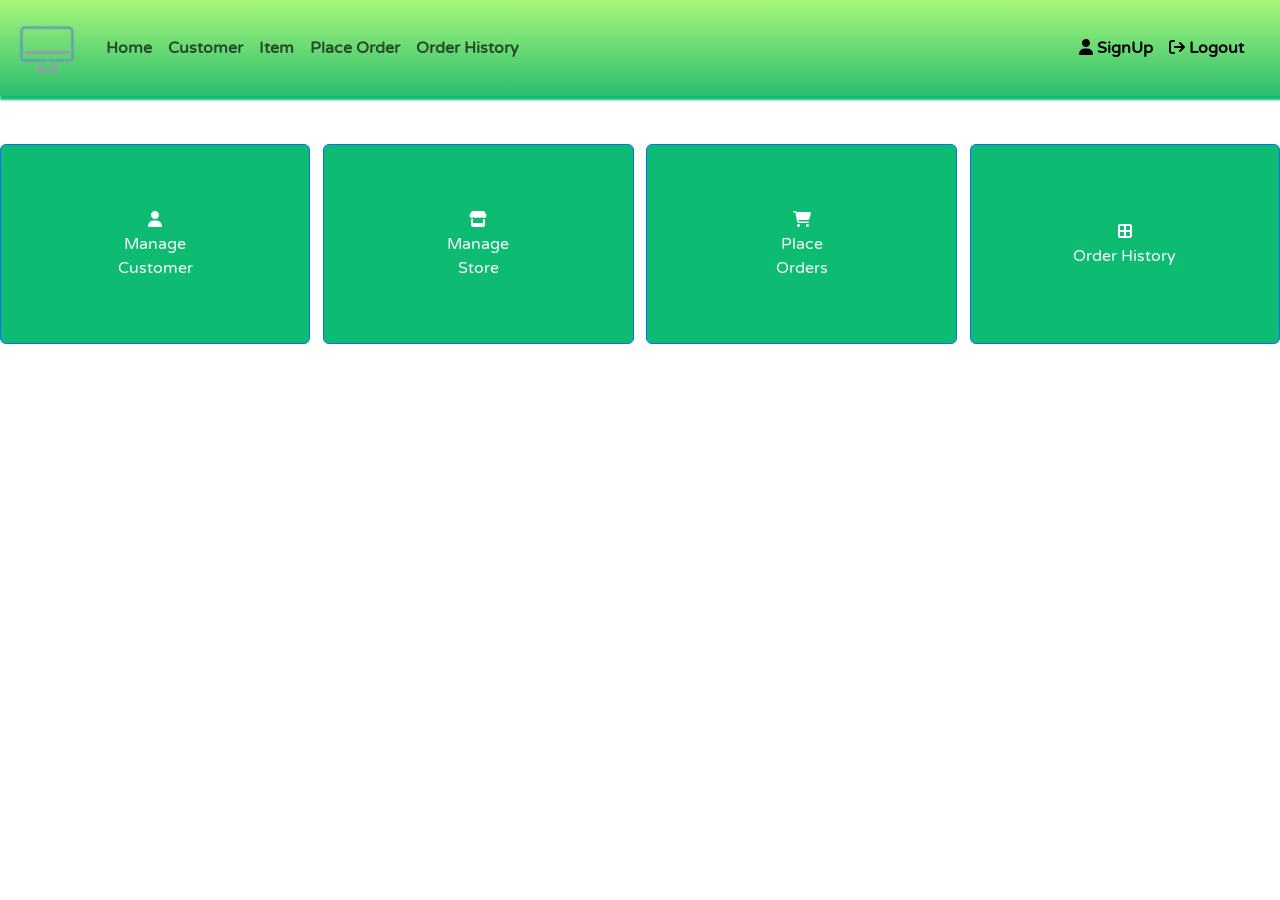
<file: index.html>
<!DOCTYPE html>
<html lang="en">
<head>
    <meta charset="UTF-8">
    <title>index</title>
    <link href="https://cdn.jsdelivr.net/npm/bootstrap@5.3.3/dist/css/bootstrap.min.css" rel="stylesheet" integrity="sha384-QWTKZyjpPEjISv5WaRU9OFeRpok6YctnYmDr5pNlyT2bRjXh0JMhjY6hW+ALEwIH" crossorigin="anonymous">
    <link rel="stylesheet" href="https://cdnjs.cloudflare.com/ajax/libs/font-awesome/6.5.1/css/all.min.css" integrity="sha512-DTOQO9RWCH3ppGqcWaEA1BIZOC6xxalwEsw9c2QQeAIftl+Vegovlnee1c9QX4TctnWMn13TZye+giMm8e2LwA==" crossorigin="anonymous" referrerpolicy="no-referrer" />
    <link rel="stylesheet" href="assets/style/normalize.css">

    <link href="https://fonts.googleapis.com/icon?family=Material+Icons" rel="stylesheet">
    <link href="https://fonts.googleapis.com/css?family=Roboto|Varela+Round" rel="stylesheet">

    <style>
        *{
            font-family: 'Varela Round', sans-serif;
        }
        header{
            background: -webkit-linear-gradient(bottom, #2dbd6e, #a6f77b);
            box-shadow: 2px  2px 2px 2px rgb(13, 187, 115);
            font-size: medium;

            width: 100%;
            font-weight: bold;
            font-family: Arial;
        }
        @media all and (max-width: 420px){
            header{
                width: 420px;
            }

        }

    </style>
</head>
<body>
<header id="header">
    <nav class="navbar navbar-expand-lg" >
        <div class="container-fluid">
            <!--            <a class="navbar-brand" href="#">Navbar</a>-->
            <img class="navbar-brand" id="navbar-logo" src="/assets/imges/icons8-computer-70%20(1).png"  title="tomato header logo" alt="Pos-System">
            <button class="navbar-toggler" type="button" data-bs-toggle="collapse" data-bs-target="#navbarNavDropdown" aria-controls="navbarNavDropdown" aria-expanded="false" aria-label="Toggle navigation">
                <span class="navbar-toggler-icon"></span>
            </button>
            <div class="collapse navbar-collapse" id="navbarNavDropdown">
                <ul class="navbar-nav">
                    <li class="nav-item">
                        <a class="nav-link"  id="nav-home" href="#">Home</a>
                    </li>
                    <li class="nav-item">
                        <a class="nav-link" id="nav-customer"  aria-current="page" href="#">Customer</a>
                    </li>
                    <li class="nav-item">
                        <a class="nav-link" id="nav-item" href="#">Item</a>
                    </li>
                    <li class="nav-item">
                        <a class="nav-link" id="nav-Place-order" href="">Place Order</a>
                    </li>
                    <li class="nav-item">
                        <a class="nav-link" id="nav-order-history" href="#">Order History</a>
                    </li>


                </ul>
                <ul class="navbar-nav justify-content-end flex-grow-1 pe-3">
                    <li id="SignupButtonH" class="nav-item" >
                        <a id="SignupButton" class="nav-link active" aria-current="page" href="http://localhost:63342/pos-system/Sign-Up.html?_ijt=lsgfbfpletdr3ehn240tb508h7&_ij_reload=RELOAD_ON_SAVE">
                            <i class="fa fa-user" ></i>
                            SignUp
                        </a>
                    </li>
                    <li id="LogoutButtonH" class="nav-item">
                        <a id="LoginButton" class="nav-link active" aria-current="page" href="#">
                            <i class="fa fa-sign-out"></i>
                            Logout
                        </a>

                    </li>
                </ul>
            </div>
        </div>
    </nav>
</header>
<br><br>

<!--home page-->

<main class="container-fluid" id="home-page">
    <section class="row "
             style="column-gap: 1%; row-gap: 5%; height: 200px;">

            <button class="col btn btn-primary text-light " onclick="window.location.href='manage_customer.html'" style="background-color: #0dbb73">
                <i class="fa-solid fa-user" style="color: #ffffff;"></i>

                <br> Manage <br> Customer
            </button>

            <button class="col btn btn-primary text-light " onclick="window.location.href='manage_store.html'" style="background-color: #0dbb73">
                <i class="fa-solid fa-store" style="color: #ffffff;"></i>

                <br> Manage <br> Store
            </button>

            <button class="col btn btn-primary text-light " onclick="window.location.href='manage_orders.html'" style="background-color: #0dbb73">
                <i class="fa-solid fa-cart-shopping" style="color: #ffffff;"></i> <br>
                Place <br> Orders
            </button>

            <button class="col btn btn-primary text-light " onclick="window.location.href='place_order.html'" style="background-color: #0dbb73">
                <i class="fa-solid fa-border-all" style="color: #ffffff;"></i>
                <br>Order History
            </button>

    </section>
</main>

<!--customer page-->
<main class="container-fluid" id="customer-page">
    <!--main content-->
    <section>
        <section class="row p-2" style="height: 100%">
            <section class="col-lg-8 col-12  bg-body" style="height: 100%">
                <!--search Bar-->
                <div class="input-group row mt-2 mb-1 col-md-12">
                    <div id="Customer_Card" class="card-body">
                        <div class="card" >
                            <div id="Customer_Card_Header" class="card-header">
                                Customer Search
                            </div>
                            <div class="card-body">

                                <div class="input-group mb-3">
                                    <input type="text" class="form-control" placeholder="Input Customer Id Here" aria-label="" aria-describedby="basic-addon1">
                                </div>

                                <div id="search_Customer_Name_DropDown">
                                    <button type="button" class="btn btn-success">Search</button>
                                    <div class="container">
                                        <div id="Customer_Name_dropdown" class="dropdown">
                                        </div>
                                    </div>

                                </div>
                            </div>
                        </div>
                    </div>
                </div>
                <div class="table-responsive ">
                    <table class="table table-hover">
                        <thead class="table-info">
                        <tr>
                            <th scope="col">ID</th>
                            <th scope="col">Name</th>
                            <th scope="col">Address</th>
                            <th scope="col">Salary</th>

                        </tr>
                        </thead>
                        <tbody class="table-group-divider" id="customer-tbl-body">
                        <tr>
                            <td>c001</td>
                            <td>Mark</td>
                            <td>Galle</td>
                            <td>5000</td>
                        </tr>


                        </tbody>
                    </table>
                </div>
            </section>

            <!--Manage Customer-->
            <section class="col-lg-4 col-12 vh-75 bg-body">
                <div class="text-center mt-2 p-1" style="background-color: #269145 ; color:white;">
                    <i class="fa-solid fa-user" style="color: #ffffff;"></i>
                    Manage Customer
                </div>
                <div>
                    <div class="mt-2">

                    </div>
                    <div class="row mt-2 ">
                        <label class="col-4 mt-2">ID</label>
                        <input class="col-7 mt-2" type="text" id="customer-id">

                        <label class="col-4 mt-2">Name</label>
                        <input class="col-7 mt-2" type="text" id="customer-name">

                        <label class="col-4 mt-2">Address</label>
                        <input class="col-7 mt-2" type="text" id="customer-address">

                        <label class="col-4 mt-2">Salary</label>
                        <input class="col-7 mt-2" type="text" id="customer-salary">
                    </div>
                    <div class="mt-2 text-end" style="width: 100%">
                        <button id="customer-add-btn" class="btn btn-primary" type="button">Add</button>
                        <button id="customer-update-btn" class="btn btn-secondary" type="button">Update</button>
                        <button id="customer-delete-btn" class="btn btn-danger" type="button">Delete</button>
                        <button id="customer-clear-btn" class="btn btn-success" type="button">clear</button>
                    </div>
                </div>
            </section>
        </section>
    </section>
</main>

<!--item page-->
<main class="container-fluid" id="item-page">
    <!--main content-->
    <section>
        <section class="row p-2" style="height: 100%">
            <section class="col-lg-8 col-12  bg-body" style="height: 100%">
                <!--search Bar-->
                <div class="input-group row mt-2 mb-1 col-md-12">
                    <div id="Item_Card" class="card-body">
                        <div class="card" >
                            <div id="Item_Card_Header" class="card-header">
                                Item Search
                            </div>
                            <div class="card-body">

                                <div class="input-group mb-3">
                                    <input type="text" class="form-control" placeholder="Input Item Id Here" aria-label="" aria-describedby="basic-addon1">
                                </div>

                                <div id="search_Item_Name_DropDown">
                                    <button type="button" class="btn btn-success">Search</button>
                                    <div class="container">
                                        <div id="Item_Name_dropdown" class="dropdown">
                                        </div>
                                    </div>

                                </div>
                            </div>
                        </div>
                    </div>
                </div>
                <div class="table-responsive ">
                    <table class="table table-hover">
                        <thead class="table-info">
                        <tr>
                            <th scope="col">Code</th>
                            <th scope="col">Name</th>
                            <th scope="col">Price</th>
                            <th scope="col">Qty</th>
                        </tr>
                        </thead>
                        <tbody class="table-group-divider">
                        <tr>
                            <td>c001</td>
                            <td>Mark</td>
                            <td>Galle</td>
                            <td>5000</td>
                        </tr>
                        <tr>
                            <td>c002</td>
                            <td>Mark</td>
                            <td>Galle</td>
                            <td>5000</td>
                        </tr>
                        <tr>
                            <td>c003</td>
                            <td>Mark</td>
                            <td>Galle</td>
                            <td>5000</td>
                        </tr>

                        <tr>
                            <td>c003</td>
                            <td>Mark</td>
                            <td>Galle</td>
                            <td>5000</td>
                        </tr>

                        <tr>
                            <td>c003</td>
                            <td>Mark</td>
                            <td>Galle</td>
                            <td>5000</td>
                        </tr>

                        <tr>
                            <td>c003</td>
                            <td>Mark</td>
                            <td>Galle</td>
                            <td>5000</td>
                        </tr>

                        <tr>
                            <td>c003</td>
                            <td>Mark</td>
                            <td>Galle</td>
                            <td>5000</td>
                        </tr>

                        <tr>
                            <td>c003</td>
                            <td>Mark</td>
                            <td>Galle</td>
                            <td>5000</td>
                        </tr>

                        <tr>
                            <td>c003</td>
                            <td>Mark</td>
                            <td>Galle</td>
                            <td>5000</td>
                        </tr>

                        </tbody>
                    </table>
                </div>
            </section>

            <!--Manage Customer-->
            <section class="col-lg-4 col-12 vh-75 bg-body">
                <div class="text-center mt-2 p-1" style="background-color: #269145 ; color:white;">
                    <i class="fa-solid fa-user" style="color: #ffffff;"></i>
                    Manage Item
                </div>
                <div>
                    <div class="mt-2">

                    </div>
                    <div class="row mt-2 ">
                        <label class="col-4 mt-2">Code</label>
                        <input class="col-7 mt-2">

                        <label class="col-4 mt-2">Name</label>
                        <input class="col-7 mt-2">

                        <label class="col-4 mt-2">Price</label>
                        <input class="col-7 mt-2">

                        <label class="col-4 mt-2">Qty</label>
                        <input class="col-7 mt-2">
                    </div>
                    <div class="mt-2 text-end" style="width: 100%">
                        <button class="btn btn-primary" type="button">Add</button>
                        <button class="btn btn-secondary" type="button">Update</button>
                        <button class="btn btn-danger" type="button">Delete</button>
                        <button class="btn btn-success" type="button">clear</button>
                    </div>
                </div>
            </section>
        </section>
    </section>
</main>

<!--Place order page-->
<main class="container-fluid" id="place-order-page">
    <!--main content-->
    <section>
        <section class="row p-2" style="height: 100%">

            <!--Order id date-->
            <div class="col-lg-3 col-12 bg-body">
                <div class="container row text-body-tertiary ">
                    <label class="col-6" style="color: black">Order ID: </label>
                    <label class="col-6" style="color: black">O001</label>
                    <label class="col-6" style="color: black">Date: </label>
                    <label class="col-6" style="color: black">2022/02/02</label>
                </div>

                <!-- customer Details-->
                <div class="container text-body-secondary border border-3 p-1 ">
                    <div class="text-center  p-1 " style="background-color: #2dbd6e ; color:white; font-size: 20px;">
                        Customer Details
                    </div>

                    <label class="col-4 mt-2">ID</label>
                    <input class="col-7 mt-2">

                    <label class="col-4 mt-2">Name</label>
                    <input class="col-7 mt-2">

                    <label class="col-4 mt-2">Address</label>
                    <input class="col-7 mt-2">
                    <label class="col-4 mt-2">Salary</label>
                    <input class="col-7 mt-2">

                </div>
            </div>

            <!--Item Details-->
            <div class=" col-lg-5  col-12 bg-body">
                <div class="container text-body-secondary border border-3 p-1">
                    <div class="text-center  p-1" style="background-color:#2dbd6e  ; color:white;font-size: 20px;">
                        Item Details
                    </div>

                    <div class="row">
                        <div class="col-md-6 col-12">
                            <label class="col-4 mt-2">Code</label>
                            <input class="col-7 mt-2">

                            <label class="col-4 mt-2">Name</label>
                            <input class="col-7 mt-2">

                            <label class="col-4 mt-2">Order Qty</label>
                            <input class="col-7 mt-2">
                        </div>

                        <div class="col-md-6 col-12">
                            <label class="col-4 mt-2">Price</label>
                            <input class="col-7 mt-2">

                            <label class="col-4 mt-2">Qty</label>
                            <input class="col-7 mt-2">

                            <label class="col-4 mt-2">Total</label>
                            <input class="col-7 mt-2">
                        </div>
                    </div>


                    <div class="text-end mt-3">
                        <button class="btn btn-danger" style="background-color:#0dbb73;border-color:white;">
                            <i class="fa fa-times"  style="color: #ffffff;" ></i>
                        </button>
                        <button class="btn btn-primary" style="background-color:#0dbb73;border-color:white;" >
                            <i class="fa fa-plus-circle" style="color: #ffffff;"></i> &nbsp;
                            Add
                        </button>
                    </div>
                </div>
            </div>

            <div class=" col-lg-4  col-12 bg-body">
                <div class="container text-body-secondary border border-3 p-1">
                    <div class="text-center  p-1" style="background-color:#2dbd6e  ; color:white;font-size: 20px;">
                        Place Order
                    </div>

                    <div class="row">
                        <div class="col-md-2 col-12">

                        </div>

                        <div class="col-md-8 col-12">
                            <label class="col-4 mt-2">Total</label>
                            <input class="col-7 mt-2">

                            <label class="col-4 mt-2">Discount</label>
                            <input class="col-7 mt-2">

                            <label class="col-4 mt-2">Cash</label>
                            <input class="col-7 mt-2">

                            <label class="col-4 mt-2">Net Total</label>
                            <input class="col-7 mt-2">
                        </div>
                    </div>


                    <div class="text-end mt-3">
                        <button class="btn btn-primary" style="background-color:#0dbb73;border-color:white;" >
                            <i class="fa fa-cart-plus" style="color: #ffffff;"></i> &nbsp;
                            Place Order
                        </button>
                    </div>
                </div>
            </div>



            <!-- place Order table-->
            <div class="col-12 bg-body ">
                <div class="table-responsive mt-2">
                    <table class="table table-hover">
                        <thead class="table-info">
                        <tr>
                            <th scope="col">Item Code</th>
                            <th scope="col">Item Name</th>
                            <th scope="col">Price</th>
                            <th scope="col">Qty</th>
                            <th scope="col">Total</th>
                        </tr>
                        </thead>
                        <tbody class="table-group-divider">
                        <tr>
                            <td>I002</td>
                            <td>Milo</td>
                            <td>140.00</td>
                            <td>2</td>
                            <td>280.00</td>
                        </tr>
                        <tr>
                            <td>I002</td>
                            <td>Maagee</td>
                            <td>200.00</td>
                            <td>2</td>
                            <td>400.00</td>
                        </tr>
                        </tbody>
                    </table>
                </div>
            </div>


        </section>
    </section>
</main>

<!--Order history page-->
<main id="order-history-page">
    <div class="container d-flex justify-content-center mt-5">

        <div class="table-responsive " style="width: 100%">
            <table class="table table-hover">
                <thead class="table-info">
                <tr>
                    <th scope="col">Order-ID</th>
                    <th scope="col">Date</th>
                    <th scope="col">CustomerID</th>
                    <th scope="col">Item-Code</th>
                </tr>
                </thead>
                <tbody class="table-group-divider">
                <tr>
                    <td>c001</td>
                    <td>Mark</td>
                    <td>Galle</td>
                    <td>5000</td>
                </tr>
                <tr>
                    <td>c002</td>
                    <td>Mark</td>
                    <td>Galle</td>
                    <td>5000</td>
                </tr>
                <tr>
                    <td>c003</td>
                    <td>Mark</td>
                    <td>Galle</td>
                    <td>5000</td>
                </tr>

                <tr>
                    <td>c003</td>
                    <td>Mark</td>
                    <td>Galle</td>
                    <td>5000</td>
                </tr>

                <tr>
                    <td>c003</td>
                    <td>Mark</td>
                    <td>Galle</td>
                    <td>5000</td>
                </tr>

                <tr>
                    <td>c003</td>
                    <td>Mark</td>
                    <td>Galle</td>
                    <td>5000</td>
                </tr>

                <tr>
                    <td>c003</td>
                    <td>Mark</td>
                    <td>Galle</td>
                    <td>5000</td>
                </tr>

                <tr>
                    <td>c003</td>
                    <td>Mark</td>
                    <td>Galle</td>
                    <td>5000</td>
                </tr>

                <tr>
                    <td>c003</td>
                    <td>Mark</td>
                    <td>Galle</td>
                    <td>5000</td>
                </tr>

                </tbody>
            </table>
        </div>
    </div>
</main>


<script src="assets/lib/jquery-3.7.1.min.js"></script>
<script src="https://cdn.jsdelivr.net/npm/bootstrap@5.3.3/dist/js/bootstrap.bundle.min.js" integrity="sha384-YvpcrYf0tY3lHB60NNkmXc5s9fDVZLESaAA55NDzOxhy9GkcIdslK1eN7N6jIeHz" crossorigin="anonymous"></script>
<script>
    $("#header").css({display:"block"});
    $("#home-page").css({display:"block"});
    $("#customer-page").css({display:"none"});
    $("#item-page").css({display:"none"});
    $("#place-order-page").css({display:"none"});
    $("#order-history-page").css({display:"none"});

    $('#nav-home').on('click', () => {
        $('#home-page').css({display: 'block'});
        $('#customer-page').css({display: 'none'});
        $('#item-page').css({display: 'none'});
        $('#place-order-page').css({display: 'none'});
        $('#order-history-page').css({display: 'none'});
    });

    $('#nav-customer').on('click', () => {
        $('#customer-page').css({display: 'block'});
        $('#home-page').css({display: 'none'});
        $('#item-page').css({display: 'none'});
        $('#place-order-page').css({display: 'none'});
        $('#order-history-page').css({display: 'none'});
    });

    $('#nav-item').on('click', () => {
        $('#item-page').css({display: 'block'});
        $('#home-page').css({display: 'none'});
        $('#customer-page').css({display: 'none'});
        $('#place-order-page').css({display: 'none'});
        $('#order-history-page').css({display: 'none'});
    });

    $('#nav-Place-order').on('click', () => {
        $('#place-order-page').css({display: 'none'});
        $('#home-page').css({display: 'none'});
        $('#customer-page').css({display: 'none'});
        $('#item-page').css({display: 'none'});
        $('#order-history-page').css({display: 'none'});
    });

    $('#nav-order-history').on('click', () => {
        $('#order-history-page').css({display: 'block'});
        $('#customer-page').css({display: 'none'});
        $('#item-page').css({display: 'none'});
        $('#home-page').css({display: 'none'});
        $('#place-order-page').css({display: 'none'});
    });

</script>
</body>
</html>
</file>
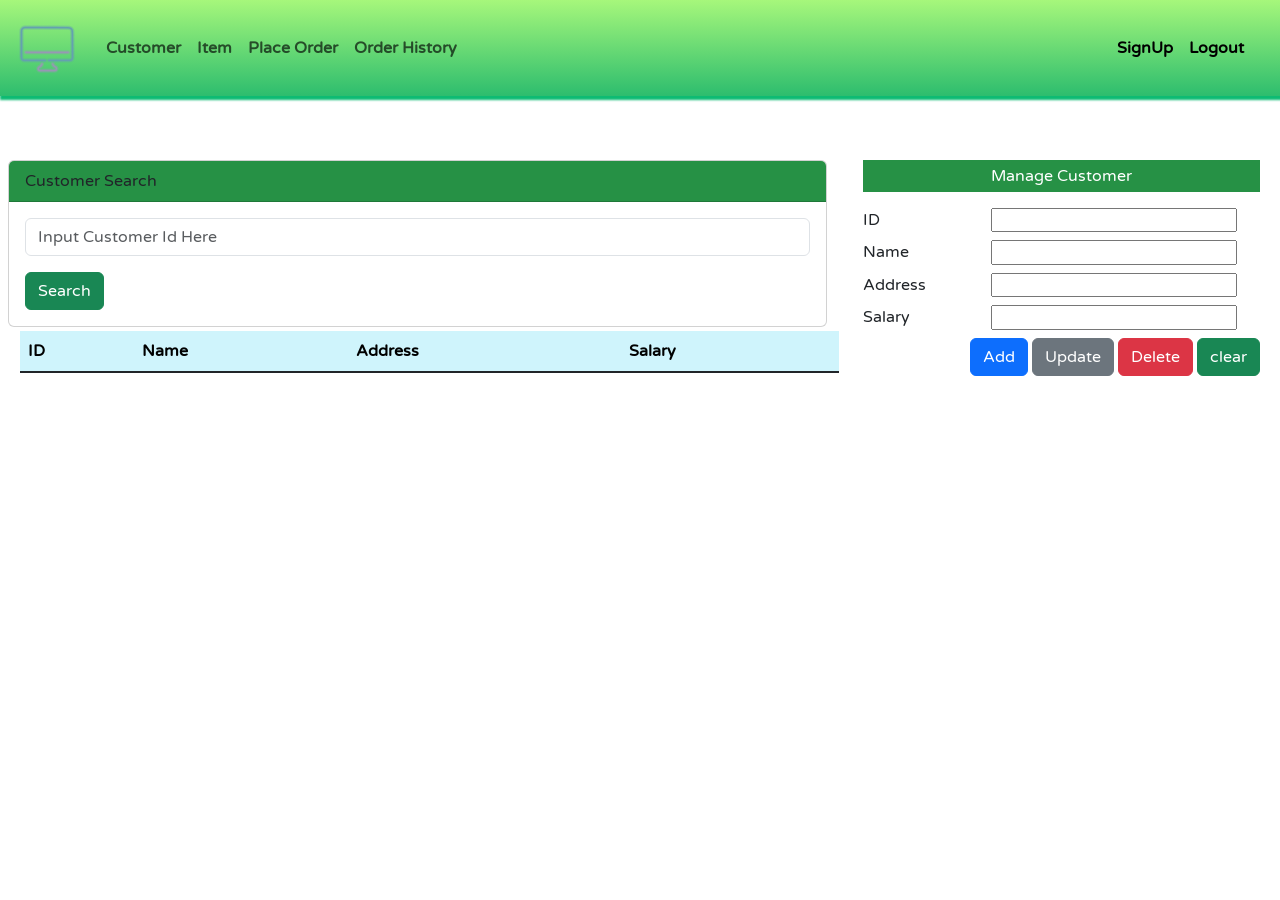
<file: Customer_Manage.html>
<!DOCTYPE html>
<html lang="en">
<head>
    <meta charset="UTF-8">
    <title>Manage_Customer</title>
    <link href="https://cdn.jsdelivr.net/npm/bootstrap@5.3.3/dist/css/bootstrap.min.css" rel="stylesheet" integrity="sha384-QWTKZyjpPEjISv5WaRU9OFeRpok6YctnYmDr5pNlyT2bRjXh0JMhjY6hW+ALEwIH" crossorigin="anonymous">

    <meta name="viewport" content="width=device-width, initial-scale=1.0">

    <link rel="stylesheet" href="assets/style/Customer_Manage.css">
    <link rel="stylesheet" href="assets/style/normalize.css">

    <link href="https://fonts.googleapis.com/icon?family=Material+Icons" rel="stylesheet">
    <link href="https://fonts.googleapis.com/css?family=Roboto|Varela+Round" rel="stylesheet">

    <style>
        *{
            font-family: 'Varela Round', sans-serif;
        }
        header{
            background: -webkit-linear-gradient(bottom, #2dbd6e, #a6f77b);
            box-shadow: 2px  2px 2px 2px rgb(13, 187, 115);
            font-size: medium;

            width: 100%;
            font-weight: bold;
            font-family: Arial;
        }
        @media all and (max-width: 420px){
            header{
                width: 420px;
            }

        }

    </style>
</head>
<body>
<header>
    <nav class="navbar navbar-expand-lg" >
        <div class="container-fluid">
            <!--            <a class="navbar-brand" href="#">Navbar</a>-->
            <img class="navbar-brand" id="navbar-logo" src="/assets/imges/icons8-computer-70%20(1).png"  title="tomato header logo" alt="Pos-System">
            <button class="navbar-toggler" type="button" data-bs-toggle="collapse" data-bs-target="#navbarNavDropdown" aria-controls="navbarNavDropdown" aria-expanded="false" aria-label="Toggle navigation">
                <span class="navbar-toggler-icon"></span>
            </button>
            <div class="collapse navbar-collapse" id="navbarNavDropdown">
                <ul class="navbar-nav">
                    <li class="nav-item">
                        <a class="nav-link" aria-current="page" href="http://localhost:63342/pos-system/ForgotPassowrd_form.html?_ijt=9unn00jbkp56kr59dsvi3779a3&_ij_reload=RELOAD_ON_SAVE">Customer</a>
                    </li>
                    <li class="nav-item">
                        <a class="nav-link" href="http://localhost:63342/pos-system/item_mange.html?_ijt=gbn0ndvp60nc7el7hg485g12fr&_ij_reload=RELOAD_ON_SAVE#">Item</a>
                    </li>
                    <li class="nav-item">
                        <a class="nav-link" href="http://localhost:63342/pos-system/Place_Order.html?_ijt=g6hvhhe6e6homidv5v65tqsft6&_ij_reload=RELOAD_ON_SAVE">Place Order</a>
                    </li>
                    <li class="nav-item">
                        <a class="nav-link" href="#">Order History</a>
                    </li>


                </ul>
                <ul class="navbar-nav justify-content-end flex-grow-1 pe-3">
                    <li id="SignupButtonH" class="nav-item" >
                        <a id="SignupButton" class="nav-link active" aria-current="page" href="http://localhost:63342/pos-system/Sign-Up.html?_ijt=lsgfbfpletdr3ehn240tb508h7&_ij_reload=RELOAD_ON_SAVE">
                            <i class="fa fa-user" ></i>
                            SignUp
                        </a>
                    </li>
                    <li id="LogoutButtonH" class="nav-item">
                        <a id="LoginButton" class="nav-link active" aria-current="page" href="#">
                            <i class="fa fa-sign-out"></i>
                            Logout
                        </a>

                    </li>
                </ul>
            </div>
        </div>
    </nav>
</header>
<br><br>
<main class="container-fluid">
    <!--main content-->
    <section>
        <section class="row p-2" style="height: 100%">
            <section class="col-lg-8 col-12  bg-body" style="height: 100%">
                <!--search Bar-->
                <div class="input-group row mt-2 mb-1 col-md-12">
                    <div id="Customer_Card" class="card-body">
                        <div class="card" >
                            <div id="Customer_Card_Header" class="card-header">
                                Customer Search
                            </div>
                            <div class="card-body">

                                <div class="input-group mb-3">
                                    <input type="text" class="form-control" placeholder="Input Customer Id Here" aria-label="" aria-describedby="basic-addon1">
                                </div>

                                <div id="search_Name_DropDown">
                                    <button type="button" class="btn btn-success">Search</button>
                                    <div class="container">
                                        <div id="Name_dropdown" class="dropdown">
                                        </div>
                                    </div>

                                </div>
                            </div>
                        </div>
                    </div>
                </div>
                <div class="table-responsive ">
                    <table class="table table-hover">
                        <thead class="table-info">
                        <tr>
                            <th scope="col">ID</th>
                            <th scope="col">Name</th>
                            <th scope="col">Address</th>
                            <th scope="col">Salary</th>

                        </tr>
                        </thead>
                        <tbody class="table-group-divider" id="customer-tbl-body">
                        <tr>

                        </tr>


                        </tbody>
                    </table>
                </div>
            </section>

            <!--Manage Customer-->
            <section class="col-lg-4 col-12 vh-75 bg-body">
                <div class="text-center mt-2 p-1" style="background-color: #269145 ; color:white;">
                    <i class="fa-solid fa-user" style="color: #ffffff;"></i>
                    Manage Customer
                </div>
                <div>
                    <div class="mt-2">

                    </div>
                    <div class="row mt-2 ">
                        <label class="col-4 mt-2">ID</label>
                        <input class="col-7 mt-2" type="text" id="customer-id">

                        <label class="col-4 mt-2">Name</label>
                        <input class="col-7 mt-2" type="text" id="customer-name">

                        <label class="col-4 mt-2">Address</label>
                        <input class="col-7 mt-2" type="text" id="customer-address">

                        <label class="col-4 mt-2">Salary</label>
                        <input class="col-7 mt-2" type="text" id="customer-salary">
                    </div>
                    <div class="mt-2 text-end" style="width: 100%">
                        <button id="customer-add-btn" class="btn btn-primary" type="button">Add</button>
                        <button id="customer-update-btn" class="btn btn-secondary" type="button">Update</button>
                        <button id="customer-delete-btn" class="btn btn-danger" type="button">Delete</button>
                        <button id="customer-clear-btn" class="btn btn-success" type="button">clear</button>
                    </div>
                </div>
            </section>
        </section>
    </section>
</main>


<script src="assets/lib/jquery-3.7.1.min.js"></script>
<script src="https://cdn.jsdelivr.net/npm/bootstrap@5.3.3/dist/js/bootstrap.bundle.min.js" integrity="sha384-YvpcrYf0tY3lHB60NNkmXc5s9fDVZLESaAA55NDzOxhy9GkcIdslK1eN7N6jIeHz" crossorigin="anonymous"></script>
<script src="assets/js/customer.js"></script>
</body>
</html>
</file>
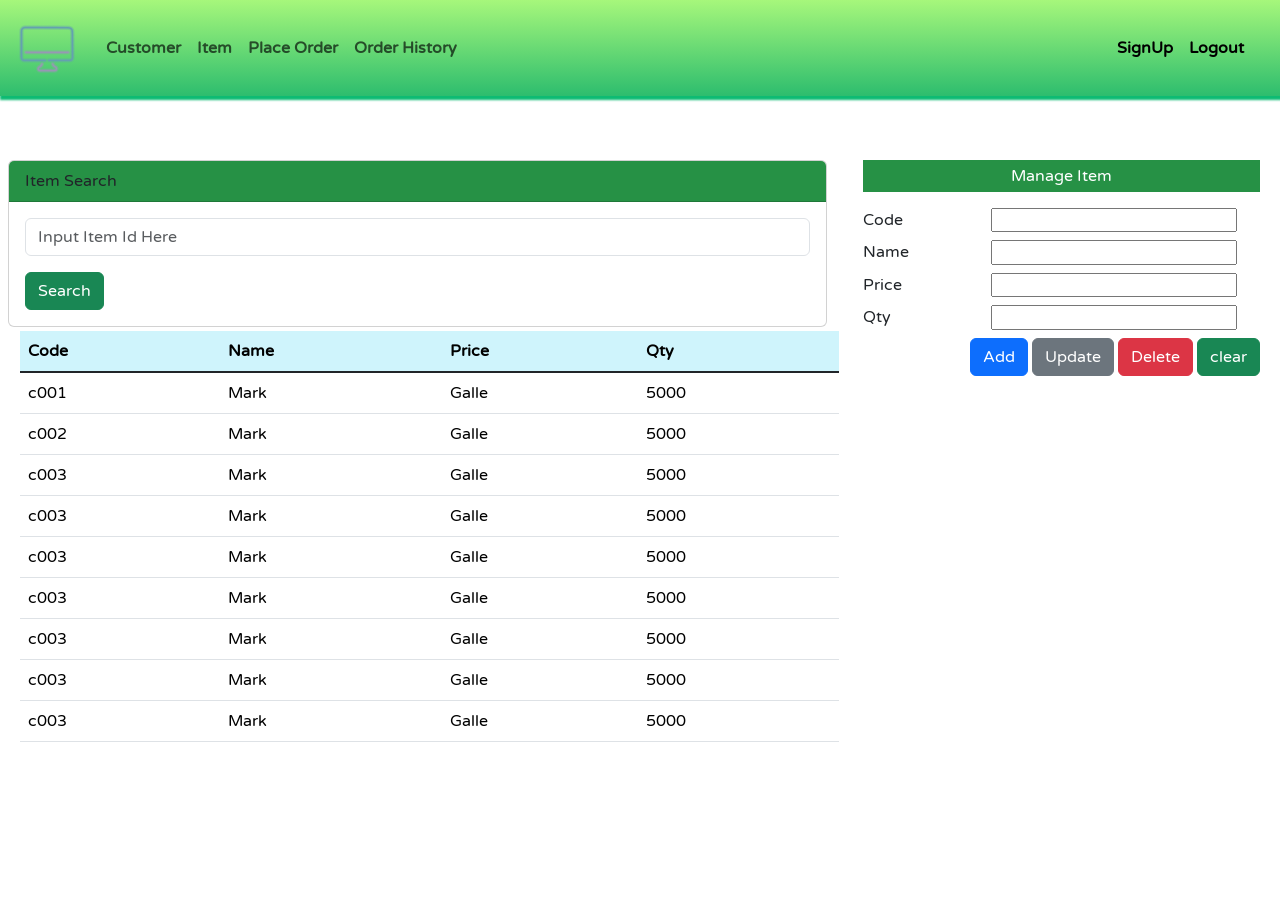
<file: item_mange.html>
<!DOCTYPE html>
<html lang="en">
<head>
    <meta charset="UTF-8">
    <meta name="viewport" content="width=device-width, initial-scale=1.0">
    <title>Item Manage</title>
    <!--<script src='https://kit.fontawesome.com/a076d05399.js' crossorigin='anonymous'></script>-->

    <link href="https://cdn.jsdelivr.net/npm/bootstrap@5.3.3/dist/css/bootstrap.min.css" rel="stylesheet" integrity="sha384-QWTKZyjpPEjISv5WaRU9OFeRpok6YctnYmDr5pNlyT2bRjXh0JMhjY6hW+ALEwIH" crossorigin="anonymous">

    <link href="https://fonts.googleapis.com/icon?family=Material+Icons" rel="stylesheet">
    <link href="https://fonts.googleapis.com/css?family=Roboto|Varela+Round" rel="stylesheet">

    <link rel="stylesheet" href="assets/style/normalize.css">
    <link rel="stylesheet" href="assets/style/Item_Manage.css">


    <style>
        *{
            font-family: 'Varela Round', sans-serif;
        }
        header{
            background: -webkit-linear-gradient(bottom, #2dbd6e, #a6f77b);
            box-shadow: 2px  2px 2px 2px rgb(13, 187, 115);
            font-size: medium;
            font-weight: bold;
            font-family: Arial;
        }
        @media all and (max-width: 420px){
            header{
                width: 440px;
            }

        }

    </style>
</head>
<body>

<header>
    <nav class="navbar navbar-expand-lg" >
        <div class="container-fluid">
            <!--            <a class="navbar-brand" href="#">Navbar</a>-->
            <img class="navbar-brand" id="navbar-logo" src="/assets/imges/icons8-computer-70%20(1).png"  title="tomato header logo" alt="Pos-System">
            <button class="navbar-toggler" type="button" data-bs-toggle="collapse" data-bs-target="#navbarNavDropdown" aria-controls="navbarNavDropdown" aria-expanded="false" aria-label="Toggle navigation">
                <span class="navbar-toggler-icon"></span>
            </button>
            <div class="collapse navbar-collapse" id="navbarNavDropdown">
                <ul class="navbar-nav">
                    <li class="nav-item">
                        <a class="nav-link" aria-current="page" href="http://localhost:63342/pos-system/Customer_%20form.html?_ijt=ctbsd4navffudd1hlmcjljs80f&_ij_reload=RELOAD_ON_SAVE">Customer</a>
                    </li>
                    <li class="nav-item">
                        <a class="nav-link" href="#">Item</a>
                    </li>
                    <li class="nav-item">
                        <a class="nav-link" href="http://localhost:63342/pos-system/Orders_Page.html?_ijt=utvelnlu9v3rqes4cl7291dakm&_ij_reload=RELOAD_ON_SAVE">Place Order</a>
                    </li>
                    <li class="nav-item">
                        <a class="nav-link" href="#">Order History</a>
                    </li>

                </ul>
                <ul class="navbar-nav justify-content-end flex-grow-1 pe-3">
                    <li id="SignupButtonH" class="nav-item" >
                        <a id="SignupButton" class="nav-link active" aria-current="page" href="#">
                            <i class="fa fa-user" ></i>
                            SignUp
                        </a>
                    </li>
                    <li id="LogoutButtonH" class="nav-item">
                        <a id="LoginButton" class="nav-link active" aria-current="page" href="#">
                            <i class="fa fa-sign-out"></i>
                            Logout
                        </a>

                    </li>
                </ul>
            </div>
        </div>
    </nav>
</header>
<br><br>

<main class="container-fluid">
    <!--main content-->
    <section>
        <section class="row p-2" style="height: 100%">
            <section class="col-lg-8 col-12  bg-body" style="height: 100%">
                <!--search Bar-->
                <div class="input-group row mt-2 mb-1 col-md-12">
                    <div id="Customer_Card" class="card-body">
                        <div class="card" >
                            <div id="Customer_Card_Header" class="card-header">
                                Item Search
                            </div>
                            <div class="card-body">

                                <div class="input-group mb-3">
                                    <input type="text" class="form-control" placeholder="Input Item Id Here" aria-label="" aria-describedby="basic-addon1">
                                </div>

                                <div id="search_Name_DropDown">
                                    <button type="button" class="btn btn-success">Search</button>
                                    <div class="container">
                                        <div id="Name_dropdown" class="dropdown">
                                        </div>
                                    </div>

                                </div>
                            </div>
                        </div>
                    </div>
                </div>
                <div class="table-responsive ">
                    <table class="table table-hover">
                        <thead class="table-info">
                        <tr>
                            <th scope="col">Code</th>
                            <th scope="col">Name</th>
                            <th scope="col">Price</th>
                            <th scope="col">Qty</th>
                        </tr>
                        </thead>
                        <tbody class="table-group-divider">
                        <tr>
                            <td>c001</td>
                            <td>Mark</td>
                            <td>Galle</td>
                            <td>5000</td>
                        </tr>
                        <tr>
                            <td>c002</td>
                            <td>Mark</td>
                            <td>Galle</td>
                            <td>5000</td>
                        </tr>
                        <tr>
                            <td>c003</td>
                            <td>Mark</td>
                            <td>Galle</td>
                            <td>5000</td>
                        </tr>

                        <tr>
                            <td>c003</td>
                            <td>Mark</td>
                            <td>Galle</td>
                            <td>5000</td>
                        </tr>

                        <tr>
                            <td>c003</td>
                            <td>Mark</td>
                            <td>Galle</td>
                            <td>5000</td>
                        </tr>

                        <tr>
                            <td>c003</td>
                            <td>Mark</td>
                            <td>Galle</td>
                            <td>5000</td>
                        </tr>

                        <tr>
                            <td>c003</td>
                            <td>Mark</td>
                            <td>Galle</td>
                            <td>5000</td>
                        </tr>

                        <tr>
                            <td>c003</td>
                            <td>Mark</td>
                            <td>Galle</td>
                            <td>5000</td>
                        </tr>

                        <tr>
                            <td>c003</td>
                            <td>Mark</td>
                            <td>Galle</td>
                            <td>5000</td>
                        </tr>

                        </tbody>
                    </table>
                </div>
            </section>

            <!--Manage Customer-->
            <section class="col-lg-4 col-12 vh-75 bg-body">
                <div class="text-center mt-2 p-1" style="background-color: #269145 ; color:white;">
                    <i class="fa-solid fa-user" style="color: #ffffff;"></i>
                    Manage Item
                </div>
                <div>
                    <div class="mt-2">

                    </div>
                    <div class="row mt-2 ">
                        <label class="col-4 mt-2">Code</label>
                        <input class="col-7 mt-2">

                        <label class="col-4 mt-2">Name</label>
                        <input class="col-7 mt-2">

                        <label class="col-4 mt-2">Price</label>
                        <input class="col-7 mt-2">

                        <label class="col-4 mt-2">Qty</label>
                        <input class="col-7 mt-2">
                    </div>
                    <div class="mt-2 text-end" style="width: 100%">
                        <button class="btn btn-primary" type="button">Add</button>
                        <button class="btn btn-secondary" type="button">Update</button>
                        <button class="btn btn-danger" type="button">Delete</button>
                        <button class="btn btn-success" type="button">clear</button>
                    </div>
                </div>
            </section>
        </section>
    </section>
</main>






<script src="https://cdn.jsdelivr.net/npm/bootstrap@5.3.3/dist/js/bootstrap.bundle.min.js" integrity="sha384-YvpcrYf0tY3lHB60NNkmXc5s9fDVZLESaAA55NDzOxhy9GkcIdslK1eN7N6jIeHz" crossorigin="anonymous"></script>
</body>
</html>
</file>
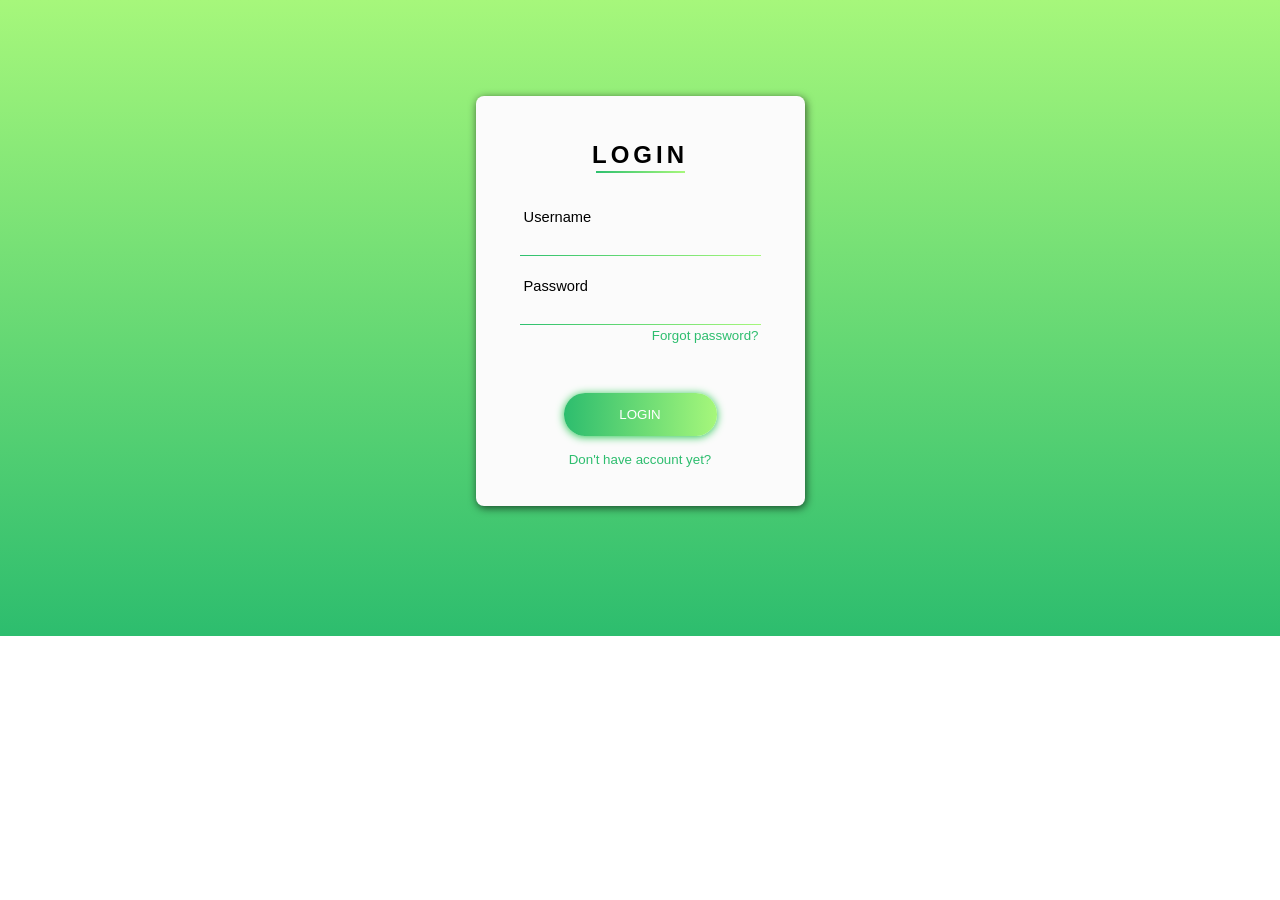
<file: Login-Page.html>
<!DOCTYPE html>
<html lang="en">
<head>
    <meta charset="UTF-8">
    <title>Login_page</title>
    <link rel="stylesheet" href="assets/style/Login_style.css">
    <meta name="viewport" content="width=device-width, initial-scale=1.0">
    <meta http-equiv="X-UA-Compatible" content="IE=edge" />


</head>
<body>
<div id="card">
    <div id="card-content">
        <div id="card-title">

            <h2>LOGIN</h2>

            <div class="underline-title"></div>
        </div>
        <form method="post" class="form">
            <label for="user-name" style="padding-top:13px">
                &nbsp;Username
            </label>
            <input id="user-name" class="form-content" type="text" name="text" autocomplete="on" required />

            <div class="form-border"></div>

            <label for="user-password" style="padding-top:22px">&nbsp;Password
            </label>
            <input id="user-password" class="form-content" type="password" name="password" required />
            <div class="form-border"></div>
            <a href="#">
                <legend id="forgot-pass">Forgot password?</legend>
            </a>
            <input id="submit-btn" type="submit" name="submit" value="LOGIN" />
            <a href="#" id="signup">Don't have account yet?</a>
        </form>
    </div>
</div>

</body>
</html>
</file>
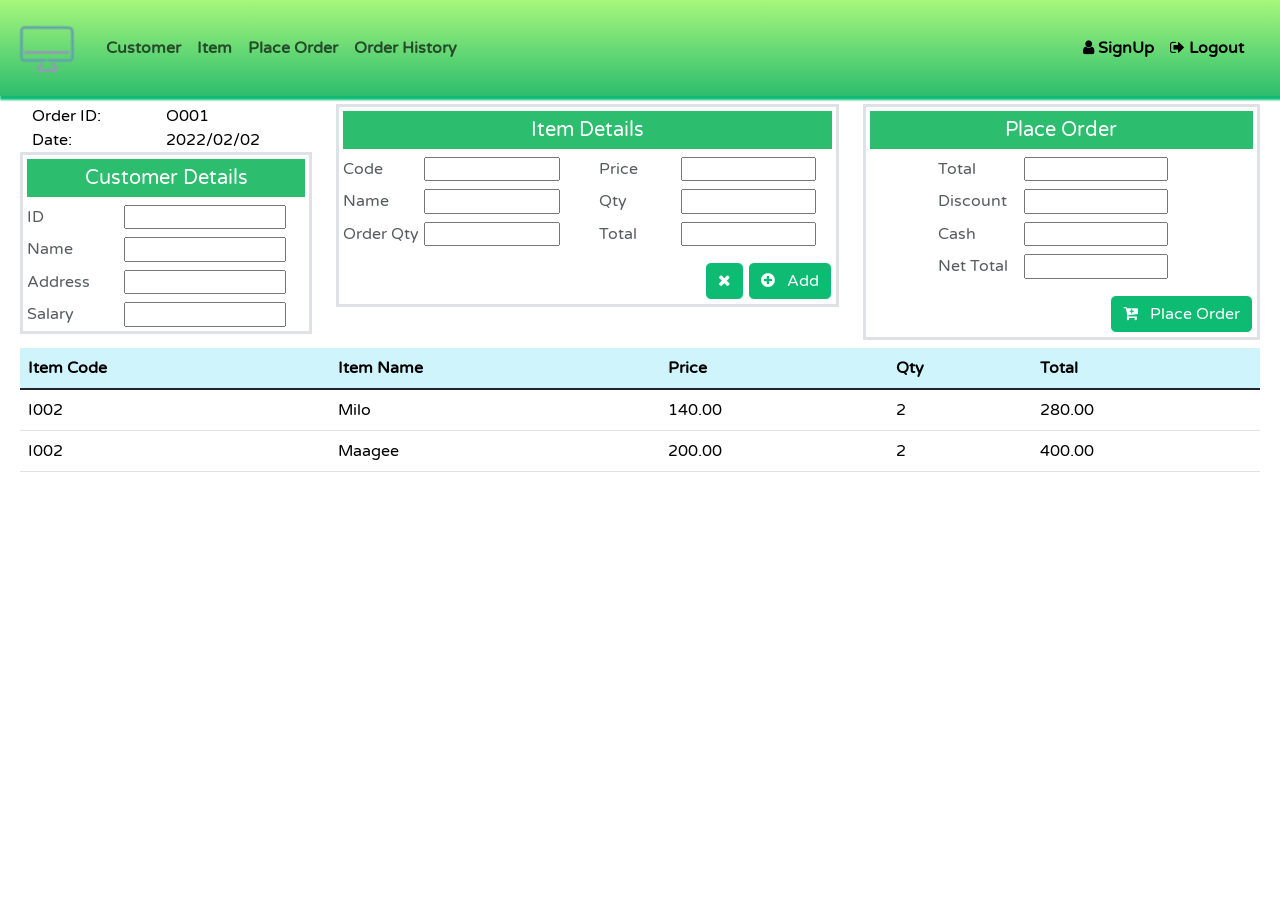
<file: Place_Order.html>
<!DOCTYPE html>
<html lang="en">
<head>
    <meta charset="UTF-8">
    <meta name="description" content="Orders">
    <meta name="keywords" content="dinelka lakshan Pos System ">
    <meta name="author" content="Dinelka Lakshan">
    <meta name="viewport" content="width=device-width, initial-scale=1.0">

    <link href="https://maxcdn.bootstrapcdn.com/font-awesome/4.7.0/css/font-awesome.min.css" rel="stylesheet">

    <link href="https://cdn.jsdelivr.net/npm/bootstrap@5.3.3/dist/css/bootstrap.min.css" rel="stylesheet" integrity="sha384-QWTKZyjpPEjISv5WaRU9OFeRpok6YctnYmDr5pNlyT2bRjXh0JMhjY6hW+ALEwIH" crossorigin="anonymous">

    <link rel="stylesheet" href="assets/style/Palce_order.css">
    <link rel="stylesheet" href="assets/style/normalize.css">

    <link href="https://fonts.googleapis.com/icon?family=Material+Icons" rel="stylesheet">
    <link href="https://fonts.googleapis.com/css?family=Roboto|Varela+Round" rel="stylesheet">

    <title>Place Order</title>
  <style>
    *{
      font-family: 'Varela Round', sans-serif;
    }
    header{
      background: -webkit-linear-gradient(bottom, #2dbd6e, #a6f77b);
      box-shadow: 2px  2px 2px 2px rgb(13, 187, 115);
      font-size: medium;

      width: 100%;
      font-weight: bold;
      font-family: Arial;
    }
    @media all and (max-width: 420px){
      header{
        width: 420px;
      }

    }

  </style>
</head>
<body>

<header>
  <nav class="navbar navbar-expand-lg" >
    <div class="container-fluid">
      <!--            <a class="navbar-brand" href="#">Navbar</a>-->
      <img class="navbar-brand" id="navbar-logo" src="/assets/imges/icons8-computer-70%20(1).png"  title="tomato header logo" alt="Pos-System">
      <button class="navbar-toggler" type="button" data-bs-toggle="collapse" data-bs-target="#navbarNavDropdown" aria-controls="navbarNavDropdown" aria-expanded="false" aria-label="Toggle navigation">
        <span class="navbar-toggler-icon"></span>
      </button>
      <div class="collapse navbar-collapse" id="navbarNavDropdown">
        <ul class="navbar-nav">
          <li class="nav-item">
            <a class="nav-link" aria-current="page" href="http://localhost:63342/pos-system/ForgotPassowrd_form.html?_ijt=9unn00jbkp56kr59dsvi3779a3&_ij_reload=RELOAD_ON_SAVE">Customer</a>
          </li>
          <li class="nav-item">
            <a class="nav-link" href="http://localhost:63342/pos-system/item_mange.html?_ijt=gbn0ndvp60nc7el7hg485g12fr&_ij_reload=RELOAD_ON_SAVE#">Item</a>
          </li>
          <li class="nav-item">
            <a class="nav-link" href="#">Place Order</a>
          </li>
          <li class="nav-item">
            <a class="nav-link" href="#">Order History</a>
          </li>


        </ul>
        <ul class="navbar-nav justify-content-end flex-grow-1 pe-3">
          <li id="SignupButtonH" class="nav-item" >
            <a id="SignupButton" class="nav-link active" aria-current="page" href="#">
              <i class="fa fa-user" ></i>
              SignUp
            </a>
          </li>
          <li id="LogoutButtonH" class="nav-item">
            <a id="LoginButton" class="nav-link active" aria-current="page" href="#">
              <i class="fa fa-sign-out"></i>
              Logout
            </a>

          </li>
        </ul>
      </div>
    </div>
  </nav>
</header>




<main class="container-fluid">
  <!--main content-->
  <section>
    <section class="row p-2" style="height: 100%">

      <!--Order id date-->
      <div class="col-lg-3 col-12 bg-body">
        <div class="container row text-body-tertiary ">
          <label class="col-6" style="color: black">Order ID: </label>
          <label class="col-6" style="color: black">O001</label>
          <label class="col-6" style="color: black">Date: </label>
          <label class="col-6" style="color: black">2022/02/02</label>
        </div>

       <!-- customer Details-->
        <div class="container text-body-secondary border border-3 p-1 ">
          <div class="text-center  p-1 " style="background-color: #2dbd6e ; color:white; font-size: 20px;">
            Customer Details
          </div>

          <label class="col-4 mt-2">ID</label>
          <input class="col-7 mt-2">

          <label class="col-4 mt-2">Name</label>
          <input class="col-7 mt-2">

          <label class="col-4 mt-2">Address</label>
          <input class="col-7 mt-2">
          <label class="col-4 mt-2">Salary</label>
          <input class="col-7 mt-2">

        </div>
      </div>

      <!--Item Details-->
      <div class=" col-lg-5  col-12 bg-body">
        <div class="container text-body-secondary border border-3 p-1">
          <div class="text-center  p-1" style="background-color:#2dbd6e  ; color:white;font-size: 20px;">
            Item Details
          </div>

          <div class="row">
            <div class="col-md-6 col-12">
              <label class="col-4 mt-2">Code</label>
              <input class="col-7 mt-2">

              <label class="col-4 mt-2">Name</label>
              <input class="col-7 mt-2">

              <label class="col-4 mt-2">Order Qty</label>
              <input class="col-7 mt-2">
            </div>

            <div class="col-md-6 col-12">
              <label class="col-4 mt-2">Price</label>
              <input class="col-7 mt-2">

              <label class="col-4 mt-2">Qty</label>
              <input class="col-7 mt-2">

              <label class="col-4 mt-2">Total</label>
              <input class="col-7 mt-2">
            </div>
          </div>


          <div class="text-end mt-3">
            <button class="btn btn-danger" style="background-color:#0dbb73;border-color:white;">
              <i class="fa fa-times"  style="color: #ffffff;" ></i>
            </button>
            <button class="btn btn-primary" style="background-color:#0dbb73;border-color:white;" >
              <i class="fa fa-plus-circle" style="color: #ffffff;"></i> &nbsp;
              Add
            </button>
          </div>
        </div>
      </div>

      <div class=" col-lg-4  col-12 bg-body">
        <div class="container text-body-secondary border border-3 p-1">
          <div class="text-center  p-1" style="background-color:#2dbd6e  ; color:white;font-size: 20px;">
            Place Order
          </div>

          <div class="row">
            <div class="col-md-2 col-12">

            </div>

            <div class="col-md-8 col-12">
              <label class="col-4 mt-2">Total</label>
              <input class="col-7 mt-2">

              <label class="col-4 mt-2">Discount</label>
              <input class="col-7 mt-2">

              <label class="col-4 mt-2">Cash</label>
              <input class="col-7 mt-2">

              <label class="col-4 mt-2">Net Total</label>
              <input class="col-7 mt-2">
            </div>
          </div>


          <div class="text-end mt-3">
            <button class="btn btn-primary" style="background-color:#0dbb73;border-color:white;" >
              <i class="fa fa-cart-plus" style="color: #ffffff;"></i> &nbsp;
              Place Order
            </button>
          </div>
        </div>
      </div>



    <!-- place Order table-->
      <div class="col-12 bg-body ">
        <div class="table-responsive mt-2">
          <table class="table table-hover">
            <thead class="table-info">
            <tr>
              <th scope="col">Item Code</th>
              <th scope="col">Item Name</th>
              <th scope="col">Price</th>
              <th scope="col">Qty</th>
              <th scope="col">Total</th>
            </tr>
            </thead>
            <tbody class="table-group-divider">
            <tr>
              <td>I002</td>
              <td>Milo</td>
              <td>140.00</td>
              <td>2</td>
              <td>280.00</td>
            </tr>
            <tr>
              <td>I002</td>
              <td>Maagee</td>
              <td>200.00</td>
              <td>2</td>
              <td>400.00</td>
            </tr>
            </tbody>
          </table>
        </div>
      </div>


    </section>
  </section>
</main>
<script src="https://cdn.jsdelivr.net/npm/bootstrap@5.3.3/dist/js/bootstrap.bundle.min.js" integrity="sha384-YvpcrYf0tY3lHB60NNkmXc5s9fDVZLESaAA55NDzOxhy9GkcIdslK1eN7N6jIeHz" crossorigin="anonymous"></script>
</body>
</html>
</file>
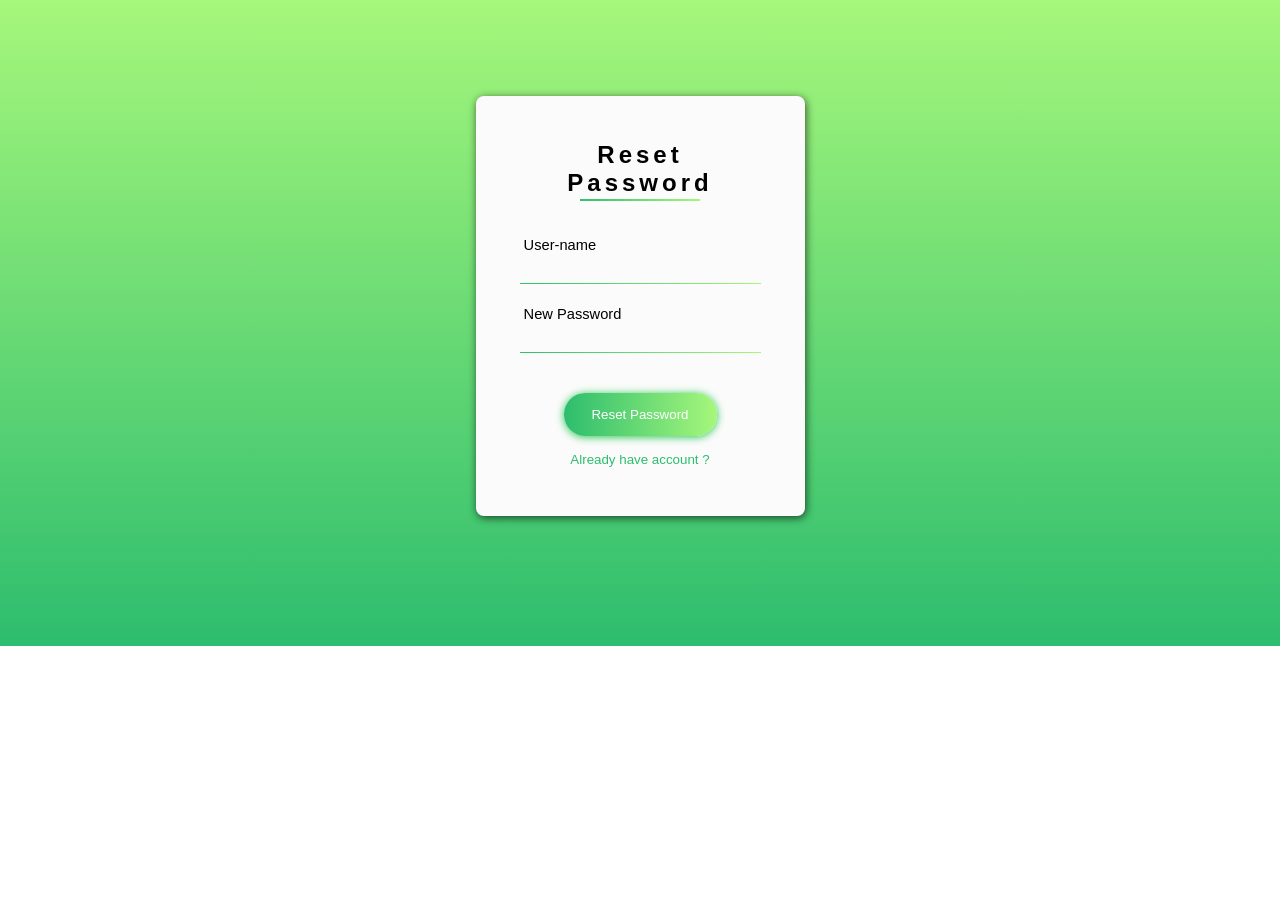
<file: Rest-Passowrd.html>
<!DOCTYPE html>
<html lang="en">
<head>
    <meta charset="UTF-8">
    <title>Reset Password</title>
    <meta name="viewport" content="width=device-width, initial-scale=1.0">
    <meta http-equiv="X-UA-Compatible" content="IE=edge" />
    <link rel="stylesheet" href="assets/style/Reset_password_style.css">
</head>
<body>
<div id="card">
    <div id="card-content">
        <div id="card-title">

            <h2>Reset Password</h2>

            <div class="underline-title"></div>
        </div>
        <form method="post" class="form">
            <label for="user-name" style="padding-top:13px">&nbsp;User-name</label>
            <input id="user-name" class="form-content" type="text" name="text" autocomplete="on" required />
            <div class="form-border"></div>



            <label for="user-password" style="padding-top:22px">&nbsp;New Password</label>
            <input id="user-password" class="form-content" type="password" name="password" required />
            <div class="form-border"></div>


            <input id="submit-btn" type="button" name="button" value="Reset Password" />
            <a href="#" id="signup">Already have account ?</a>

        </form>
    </div>
</div>


</body>
</html>
</file>
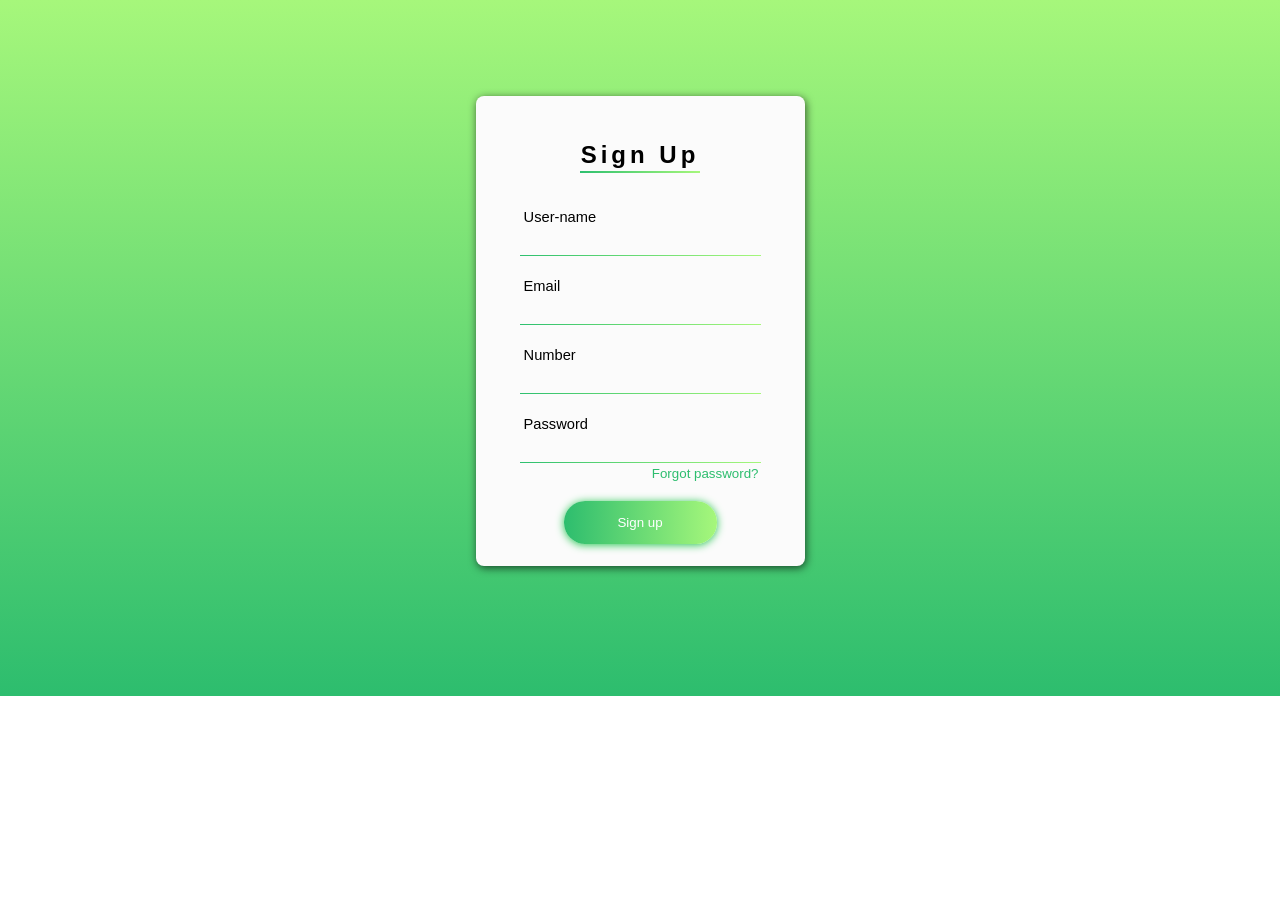
<file: Sign-Up.html>
<!DOCTYPE html>
<html lang="en">
<head>
    <meta charset="UTF-8">
    <title>Registator</title>
    <meta name="viewport" content="width=device-width, initial-scale=1.0">
    <meta http-equiv="X-UA-Compatible" content="IE=edge" />
    <link rel="stylesheet" href="assets/style/Sign_up_style.css">
</head>
<body>
<div id="card">
    <div id="card-content">
        <div id="card-title">

            <h2>Sign Up</h2>

            <div class="underline-title"></div>
        </div>
        <form method="post" class="form">
            <label for="user-name" style="padding-top:13px">&nbsp;User-name</label>
            <input id="user-name" class="form-content" type="text" name="text" autocomplete="on" required />
            <div class="form-border"></div>

            <label for="user-email" style="padding-top:22px">&nbsp;Email</label>
            <input id="user-email" class="form-content" type="email" name="email" required />
            <div class="form-border"></div>

            <label for="user-Tel" style="padding-top:22px">&nbsp;Number</label>
            <input id="user-Tel" class="form-content" type="number" name="number" required />
            <div class="form-border"></div>

            <label for="user-password" style="padding-top:22px">&nbsp;Password</label>
            <input id="user-password" class="form-content" type="password" name="password" required />
            <div class="form-border"></div>

            <a href="#"><legend id="forgot-pass">Forgot password?</legend></a>
            <input id="submit-btn" type="submit" name="submit" value="Sign up" />

        </form>
    </div>
</div>


</body>
</html>
</file>
<file: assets/style/Customer_Manage.css>
.card-header{
    background-color: #269145;
}
</file>
<file: assets/style/Item_Manage.css>
.card-header{
    background-color: #269145;
}
</file>
<file: assets/style/Login_style.css>
a {
    text-decoration: none;   /*removes the default underline decoration from hyperlinks.*/
}
body {
    background: -webkit-linear-gradient(bottom, #2dbd6e, #a6f77b);
    background-repeat: no-repeat;
}
label {
    font-family: "Raleway", sans-serif;
    font-size: 11pt;
}
#forgot-pass {
    color: #2dbd6e;
    font-family: "Raleway", sans-serif;
    font-size: 10pt;
    margin-top: 3px;
    text-align: right;
}
#card {
    background: #fbfbfb;
    border-radius: 8px;
    box-shadow: 1px 2px 8px rgba(0, 0, 0, 0.65);
    height: 410px;
    margin: 6rem auto 8.1rem auto;
    width: 329px;
}
#card-content {
    padding: 12px 44px;
}
#card-title {
    font-family: "Raleway Thin", sans-serif;
    letter-spacing: 4px;
    padding-bottom: 23px;
    padding-top: 13px;
    text-align: center;
}
#signup {
    color: #2dbd6e;
    font-family: "Raleway", sans-serif;
    font-size: 10pt;
    margin-top: 16px;
    text-align: center;
}
#submit-btn {
    background: -webkit-linear-gradient(right, #a6f77b, #2dbd6e);
    border: none;
    border-radius: 21px;
    box-shadow: 0px 1px 8px #24c64f;
    cursor: pointer;
    color: white;
    font-family: "Raleway SemiBold", sans-serif;
    height: 42.3px;
    margin: 0 auto;
    margin-top: 50px;
    transition: 0.25s;
    width: 153px;
}
#submit-btn:hover {
    box-shadow: 0px 1px 18px #24c64f;
}
.form {
   /* align-items: left;*/
    display: flex;
    flex-direction: column;
}
.form-border {
    background: -webkit-linear-gradient(right, #a6f77b, #2ec06f);
    height: 1px;
    width: 100%;
}
.form-content {
    background: #fbfbfb;
    border: none;
    outline: none;
    padding-top: 14px;
}
.underline-title {
    background: -webkit-linear-gradient(right, #a6f77b, #2ec06f);
    height: 2px;
    margin: -1.1rem auto 0 auto;
    width: 89px;
}

@media all and (max-width: 420px){
    #card{
        width: 300px;
    }
}
@media all and (max-width: 375px){
    #card{
        width: 270px;
    }
    #submit-btn{
        width: 80%;
    }
}
@media all and (max-width: 320px){
    #card{
        width: 250px;
    }
    #submit-btn{
        width: 70%;
        margin-top: 20%;
    }
    #card{
        height: 80%;
    }
}
</file>
<file: assets/style/Palce_order.css>
body{
    font-family: 'Varela Round', sans-serif;
}
.text-center  p-1 {
    font-size: 20px;
    font-weight: bold;
}
.col-6{
    justify-items: end;
}
#cardid{
    margin-left: 50%;
}
#cardid2{
    margin-left: 67%;
    margin-top: -17%;
}
</file>
<file: assets/style/Sign_up_style.css>
a {
    text-decoration: none;
}
body {
    background: -webkit-linear-gradient(bottom, #2dbd6e, #a6f77b);
    background-repeat: no-repeat;
}
label {
    font-family: "Raleway", sans-serif;
    font-size: 11pt;
}
#forgot-pass {
    color: #2dbd6e;
    font-family: "Raleway", sans-serif;
    font-size: 10pt;
    margin-top: 3px;
    text-align: right;
}
#card {
    background: #fbfbfb;
    border-radius: 8px;
    box-shadow: 1px 2px 8px rgba(0, 0, 0, 0.65);
    height: 470px;
    margin: 6rem auto 8.1rem auto;
    width: 329px;
}
#card-content {
    padding: 12px 44px;
}
#card-title {
    font-family: "Raleway Thin", sans-serif;
    letter-spacing: 4px;
    padding-bottom: 23px;
    padding-top: 13px;
    text-align: center;
}
#signup {
    color: #2dbd6e;
    font-family: "Raleway", sans-serif;
    font-size: 10pt;
    margin-top: 16px;
    text-align: center;
}
#submit-btn {
    background: -webkit-linear-gradient(right, #a6f77b, #2dbd6e);
    border: none;
    border-radius: 21px;
    box-shadow: 0px 1px 8px #24c64f;
    cursor: pointer;
    color: white;
    font-family: "Raleway SemiBold", sans-serif;
    height: 42.3px;
    margin: 0 auto;
    margin-top: 20px;
    transition: 0.25s;
    width: 153px;
}
#submit-btn:hover {
    box-shadow: 0px 1px 18px #24c64f;
}
.form {
    align-items: left;
    display: flex;
    flex-direction: column;
}
.form-border {
    background: -webkit-linear-gradient(right, #a6f77b, #2ec06f);
    height: 1px;
    width: 100%;
}
.form-content {
    background: #fbfbfb;
    border: none;
    outline: none;
    padding-top: 14px;
}
.underline-title {
    background: -webkit-linear-gradient(right, #a6f77b, #2ec06f);
    height: 2px;
    margin: -1.1rem auto 0 auto;
    width: 120px;
}

@media all and (max-width: 420px){
    #card{
        width: 300px;
    }
}
@media all and (max-width: 375px){
    #card{
        width: 270px;
    }
    #submit-btn{
        width: 80%;
    }
}
@media all and (max-width: 320px){
    #card{
        width: 250px;
    }
    #submit-btn{
        width: 70%;
        margin-top: 10%;
    }
    #card{
        height: 80%;
    }
}
</file>
